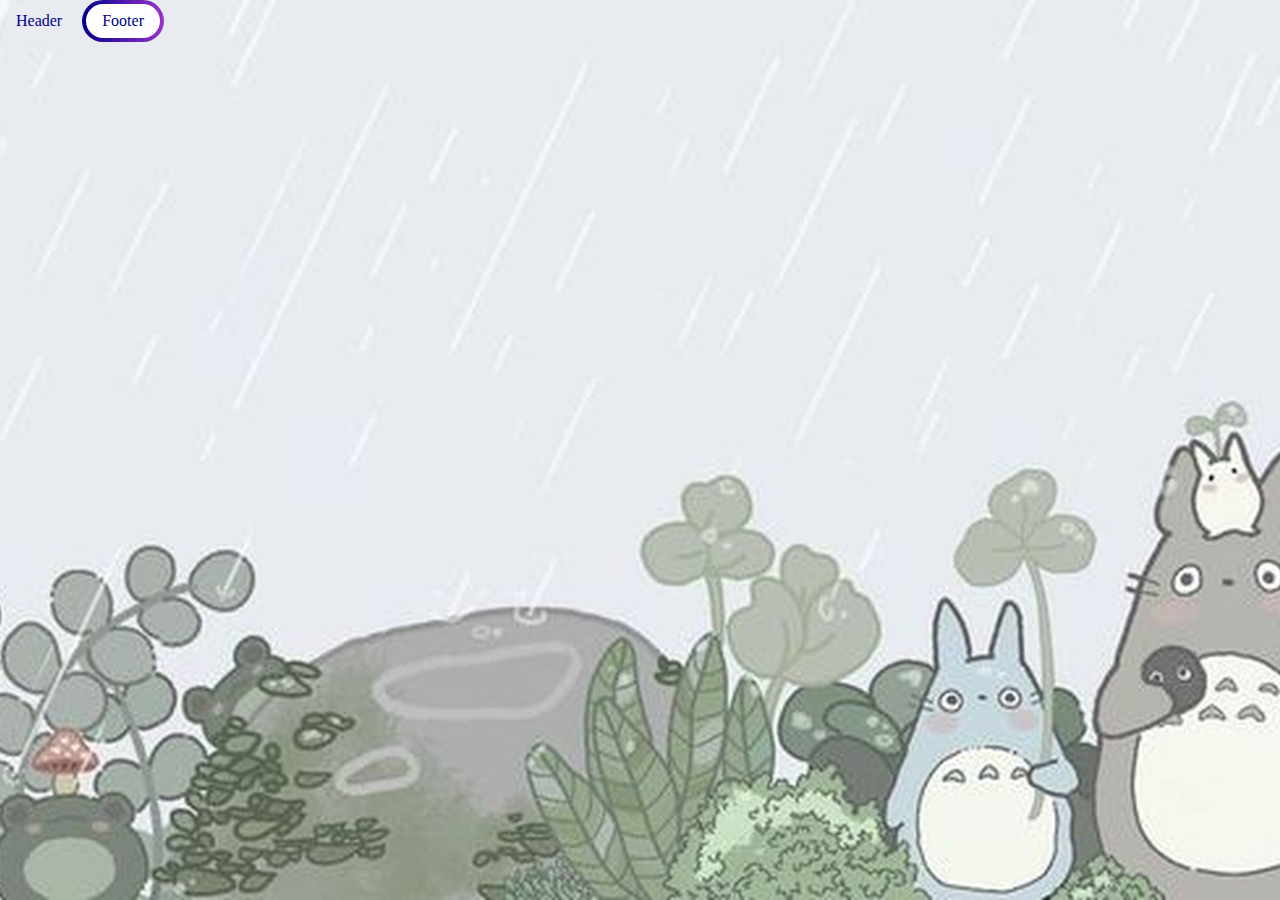
<file: index.html>
<!DOCTYPE html>
<html lang="en">
<head>
    <meta charset="UTF-8">
    <meta name="viewport" content="width=device-width, initial-scale=1.0">
    <title>Header and Footer</title>

    <link rel="stylesheet" href="./assets/css/style.css">

</head>
<body>
    <img src="./assets/img/wompwomp.jpg" alt="wallpaper" class="malenia">

    <div class="butts">

        <a href="./pages/header-gallery/index.html" class="btn-link">
            <button class="btn-gradient-1">Header</button>
        </a>

        <a href="./pages/footer-gallery/index.html" class="btn-link">
            <button class="btn-gradient-2">Footer</button>
        </a>
      </div>
</body>
</html>
</file>
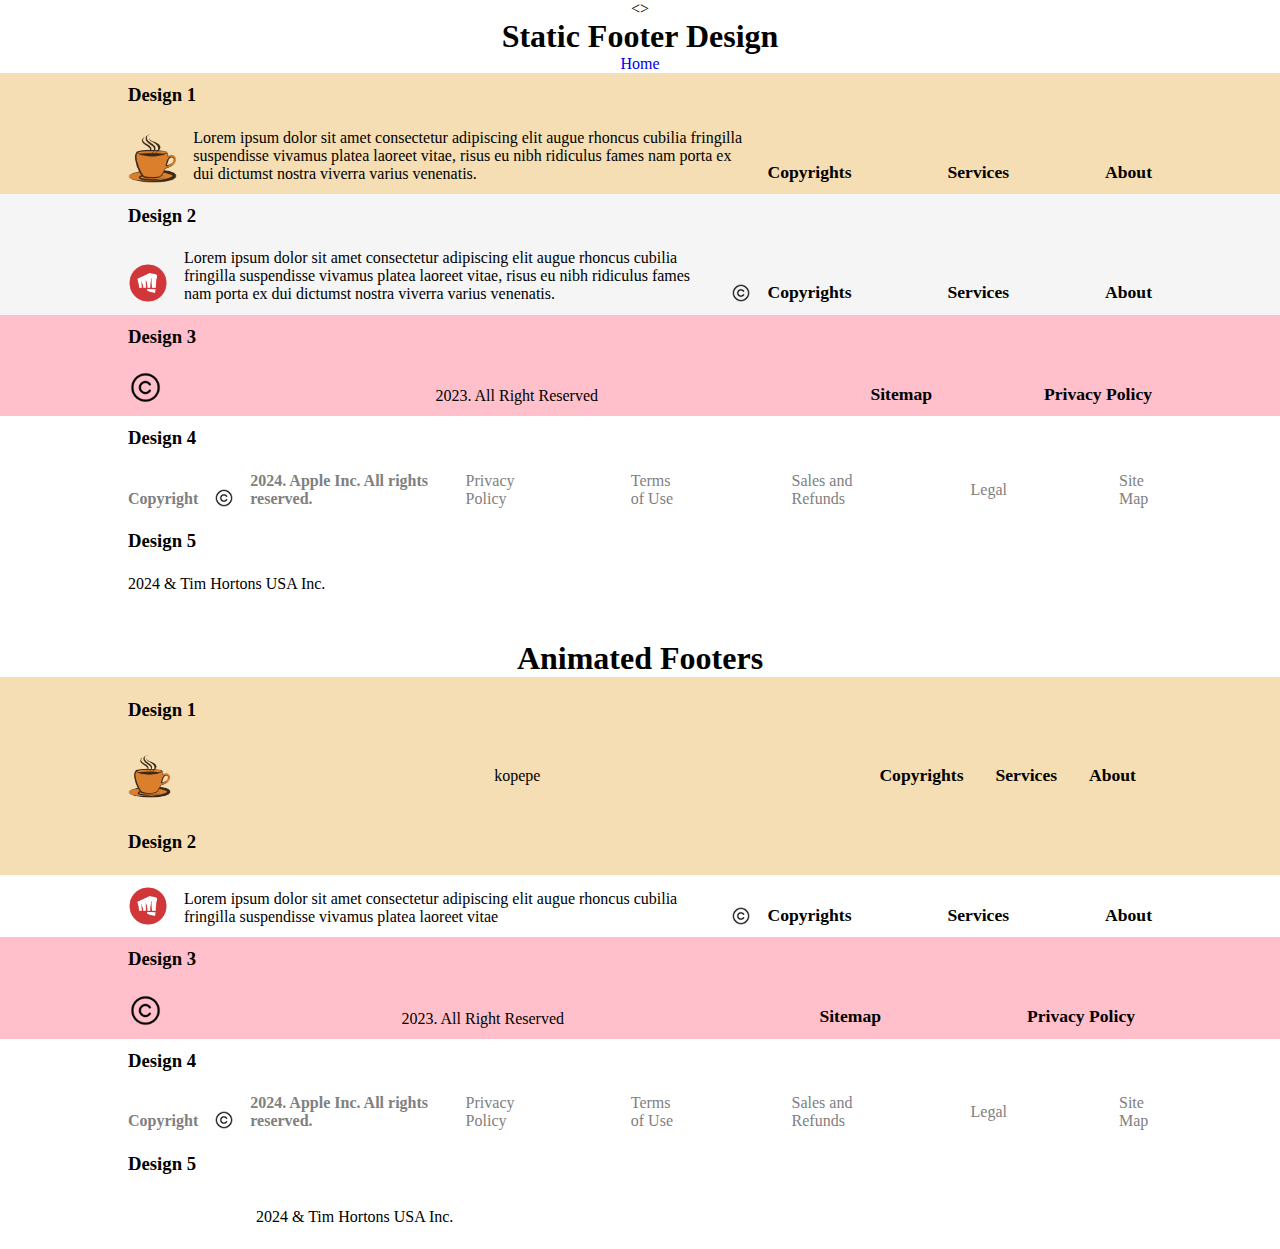
<file: pages/footer-gallery/index.html>
<!DOCTYPE html>
<html lang="en">
<head>
    <meta charset="UTF-8">
    <meta name="viewport" content="width=device-width, initial-scale=1.0">
    <title>Footer</title>

    <link rel="stylesheet" href="./assets/css/style.css">
</head>
<>
    <h1>Static Footer Design</h1>
    <a href="../../index.html">Home</a>

    <section class="design-one">
        <h3>Design 1</h3>
    </section>

        <section class="design-one">
            <img src="./assets/img/kopepe.png" alt="coffee" class="company-logo">
            <p>Lorem ipsum dolor sit amet consectetur adipiscing elit augue rhoncus cubilia fringilla suspendisse vivamus platea laoreet vitae, risus eu nibh ridiculus fames nam porta ex dui dictumst nostra viverra varius venenatis.</p>
    
            <nav class="navigation">
                <a href="" class="navigation-content">Copyrights</a>
                <a href="" class="navigation-content">Services</a>
                <a href="" class="navigation-content">About</a>
            </nav>
        </section>

        <section class="design-two">
            <h3>Design 2</h3>
        </section>

        <section class="design-two">
            <img src="./assets/img/riotlogos.png" alt="" class="riots">
            <p>Lorem ipsum dolor sit amet consectetur adipiscing elit augue rhoncus cubilia fringilla suspendisse vivamus platea laoreet vitae, risus eu nibh ridiculus fames nam porta ex dui dictumst nostra viverra varius venenatis.</p>
            <img src="./assets/img/copy.png" alt="" class="copy">


            <nav class="navigation">
                <a href="" class="navigation-content">Copyrights</a>
                <a href="" class="navigation-content">Services</a>
                <a href="" class="navigation-content">About</a>
            </nav>
        </section>

        <section class="design-three">
            <h3>Design 3</h3>
        </section>

        <section class="design-three">
            <img src="./assets/img/copy.png" alt="" class="copycopy">
            <p>2023. All Right Reserved</p>

            <nav class="navigation">
                <a href="" class="navigation-content">Sitemap</a>
                <a href="" class="navigation-content">Privacy Policy</a>
            </nav>
        </section>

        <section class="design-four">
            <h3>Design 4</h3>
        </section>

        <section class="design-four">
            <p class="copyright">Copyright</p>

            <img src="./assets/img/copy.png" alt="" class="copies">
            <p class="Apple">2024. Apple Inc. All rights reserved.</p>

            <nav class="navigation">
                <a href="" class="navigation-content">Privacy Policy</a>
                <a href="" class="navigation-content">Terms of Use</a>
                <a href="" class="navigation-content">Sales and Refunds</a>
                <a href="" class="navigation-content">Legal</a>
                <a href="" class="navigation-content">Site Map</a>
            </nav>
        </section>

        <section class="design-five">
            <h3>Design 5</h3>
        </section>

        <section class="design-five">
            <p>2024 & Tim Hortons USA Inc.</p>
        </section>

        <br />
        <br />

        <h1>Animated Footers</h1>
        <section class="design-1">
            <h3>Design 1</h3>
        </section>

        <section class="design-1">
            <img src="./assets/img/kopepe.png" alt="coffee" class="company-logo">

            <p>kopepe</p>
  
    
            <nav class="navigation">
                <a href="" class="navigation-content">Copyrights</a>
                <a href="" class="navigation-content">Services</a>
                <a href="" class="navigation-content">About</a>
            </nav>

        </section>

        <section class="design-1">
            <h3>Design 2</h3>
        </section>

        <section class="design-2">
            <img src="./assets/img/riotlogos.png" alt="" class="gamers">
            <p>Lorem ipsum dolor sit amet consectetur adipiscing elit augue rhoncus cubilia fringilla suspendisse vivamus platea laoreet vitae</p>

            <img src="./assets/img/copy.png" alt="" class="copy">


            <nav class="navigation">
                <a href="" class="navigation-content">Copyrights</a>
                <a href="" class="navigation-content">Services</a>
                <a href="" class="navigation-content">About</a>
            </nav>
        </section>

        <section class="design-3">
            <h3>Design 3</h3>
        </section>

        <section class="design-3">
            <img src="./assets/img/copy.png" alt="" class="copycopy">
            <p>2023. All Right Reserved</p>

            <nav class="navigation">
                <a href="" class="navigation-content">Sitemap</a>
                <a href="" class="navigation-content">Privacy Policy</a>
            </nav>
        </section>

        <section class="design-4">
            <h3>Design 4</h3>
        </section>

        <section class="design-4">
            <p class="copyright">Copyright</p>

            <img src="./assets/img/copy.png" alt="" class="copies">
            <p class="Apple">2024. Apple Inc. All rights reserved.</p>

            <nav class="navigation">
                <a href="" class="navigation-content">Privacy Policy</a>
                <a href="" class="navigation-content">Terms of Use</a>
                <a href="" class="navigation-content">Sales and Refunds</a>
                <a href="" class="navigation-content">Legal</a>
                <a href="" class="navigation-content">Site Map</a>
            </nav>
        </section>

        <section class="design-5">
            <h3>Design 5</h3>
        </section>

        <section class="design-5">
            <section class="design-five">
                <p>2024 & Tim Hortons USA Inc.</p>
            </section>
        </section>
    
</body>
</html>
</file>
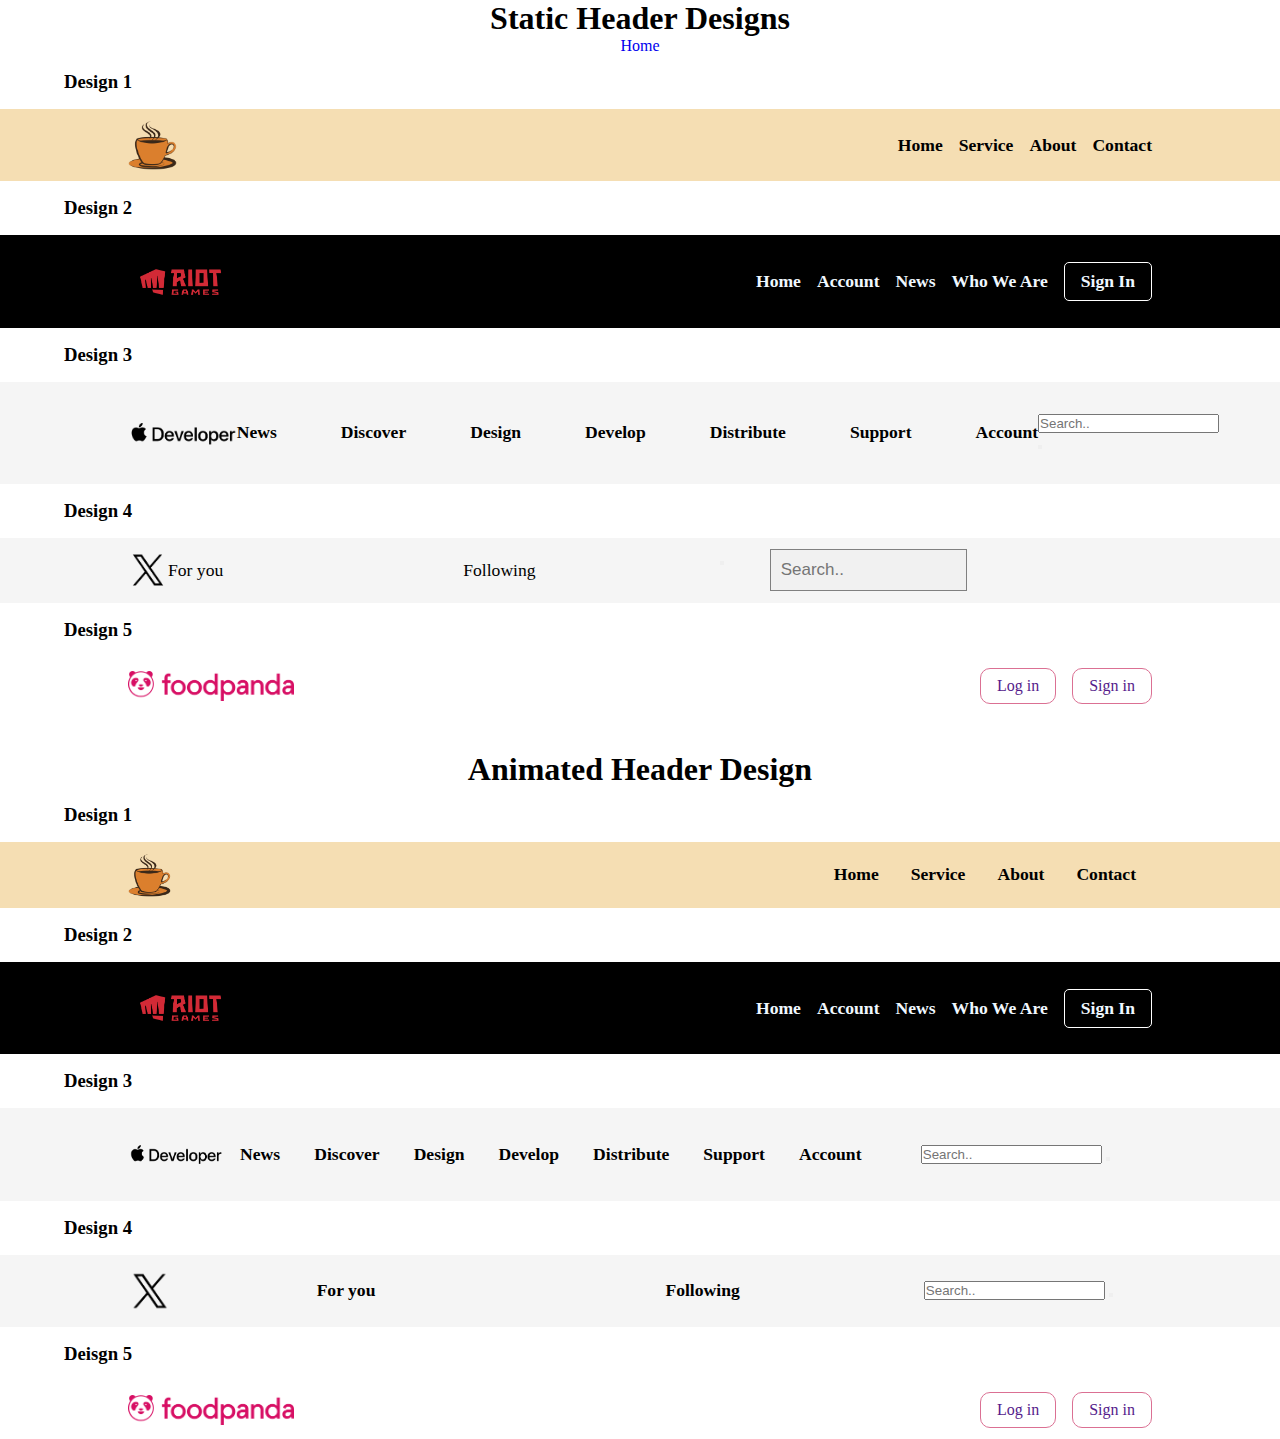
<file: pages/header-gallery/index.html>
<!DOCTYPE html>
<html lang="en">
<head>
    <meta charset="UTF-8">
    <meta name="viewport" content="width=device-width, initial-scale=1.0">
    <title>Header</title>

    <link rel="stylesheet" href="./assets/css/style.css">
</head>
<body>
    <h1>Static Header Designs</h1>
    <a href="../../index.html">Home</a>

    <section class="design1">
        <h3>Design 1</h3>
    </section>
    <header class="design-one">
        <img src="./assets/img/kopepe.png" alt="coffee" class="company-logo">

        <nav class="navigation">
            <a href="" class="navigation-content">Home</a>
            <a href="" class="navigation-content">Service</a>
            <a href="" class="navigation-content">About</a>
            <a href="" class="navigation-content">Contact</a>
        </nav>
    </header>

    <section class="design-two">
        <h3>Design 2</h3>
    </section>
    <header class="design-two">
        <img src="./assets/img/riot.png" alt="riot" class="riot-logo">

        <nav class="navigation">
            <a href="" class="navigation-content">Home</a>
            <a href="" class="navigation-content">Account</a>
            <a href="" class="navigation-content">News</a>
            <a href="" class="navigation-content">Who We Are</a>
            <a href="" class="navigation-content call-to-action">Sign In</a>
        </nav>
    </header>

    <section class="design-three">
        <h3>Design 3</h3>
    </section>
    <header class="design-three">

            <img src="./assets/img/apple.png" alt="fb" class="apple-logo">

        <nav class="navigation">
            <a href="" class="navigation-content">News</a>
            <a href="" class="navigation-content">Discover</a>
            <a href="" class="navigation-content">Design</a>
            <a href="" class="navigation-content">Develop</a>
            <a href="" class="navigation-content">Distribute</a>
            <a href="" class="navigation-content">Support</a>
            <a href="" class="navigation-content">Account</a>
        </nav>
        <form class="example" action="/action_page.php" style="margin:auto;max-width:300px">
            <input type="text" placeholder="Search.." name="search2">
            <button type="submit"><i class="fa fa-search"></i></button>
          </form>
          
    </header>

    <section class="design-four">
        <h3>Design 4</h3>
    </section>
        <header class="design-four">
            <img src="./assets/img/twitter.png" alt="x" class="x-logo">

        <nav class="navigation">
            <a href="" class="navigation-content">For you</a>
            <a href="" class="navigation-content">Following</a>
        </nav>
        <form class="example" action="/action_page.php" style="margin:auto;max-width:300px">
            <input type="text" placeholder="Search.." name="search2">
            <button type="submit"><i class="fa fa-search"></i></button>
          </form>
        </header>

        <section class="design-five">
            <h3>Design 5</h3>
        </section>
        <header class="design-five">
            <img src="./assets/img/foodpanda.png" alt="food" class="food-logo">

            <nav class="navigation">
                <a href="" class="navigation-content call-to-action">Log in</a>
                <a href="" class="navigation-content call-to-action">Sign in</a>
            </nav>
        </header>

        <br />
        <br />
        <h1>Animated Header Design</h1>

        <section class="design-1">
            <h3>Design 1</h3>
        </section>

        <header class="design-1">
            <img src="./assets/img/kopepe.png" alt="kope" class="kope">
            <nav class="navigation">
                <a href="" class="navigation-content">Home</a>
                <a href="" class="navigation-content">Service</a>
                <a href="" class="navigation-content">About</a>
                <a href="" class="navigation-content">Contact</a>
            </nav>
        </header>

        <section class="design-2">
            <h3>Design 2</h3>
        </section>

        <header class="design-2">
            <img src="./assets/img/riot.png" alt="riots" class="riotimg">

            <nav class="navigation">
                <a href="" class="navigation-content">Home</a>
                <a href="" class="navigation-content">Account</a>
                <a href="" class="navigation-content">News</a>
                <a href="" class="navigation-content">Who We Are</a>
                <a href="" class="navigation-content call-to-action">Sign In</a>
            </nav>
        </header>

        <section class="design-3">
            <h3>Design 3</h3>
        </section>

        <header class="design-3">
            <img src="./assets/img/apple.png" alt="apple" class="apple">

            <nav class="navigation">
                <a href="" class="navigation-content">News</a>
                <a href="" class="navigation-content">Discover</a>
                <a href="" class="navigation-content">Design</a>
                <a href="" class="navigation-content">Develop</a>
                <a href="" class="navigation-content">Distribute</a>
                <a href="" class="navigation-content">Support</a>
                <a href="" class="navigation-content">Account</a>
            </nav>

            <form class="example" action="/action_page.php" style="margin:auto;max-width:300px">
                <input type="text" placeholder="Search.." name="search2">
                <button type="submit"><i class="fa fa-search"></i></button>
              </form>
        </header>

        <section class="design-4">
            <h3>Design 4</h3>
        </section>

        <header class="design-4">
            <img src="./assets/img/twitter.png" alt="tweet" class="twet">

            <nav class="navigation">
                <a href="" class="navigation-content">For you</a>
                <a href="" class="navigation-content">Following</a>
            </nav>
            <form class="example" action="/action_page.php" style="margin:auto;max-width:300px">
                <input type="text" placeholder="Search.." name="search2">
                <button type="submit"><i class="fa fa-search"></i></button>
              </form>
        </header>

        <section class="design-5">
            <h3>Deisgn 5</h3>
        </section>

        <header class="design-5">
            <img src="./assets/img/foodpanda.png" alt="panda" class="panda">

            <nav class="navigation">
                <a href="" class="navigation-content call-to-action">Log in</a>
                <a href="" class="navigation-content call-to-action">Sign in</a>
            </nav>
        </header>
</body>
</html>
</file>
<file: assets/css/style.css>
*, *::before, *::after{
    box-sizing: border-box;
    margin: 0;
    padding: 0;
}

body{

}

.malenia {
    position: absolute;
    object-fit: cover;
    z-index: -1;
    width: 100%;
    height: 100%;
    overflow: hidden;
}

.btn-gradient-2 {
    background: linear-gradient(black, black) padding-box,
                linear-gradient(to right, darkblue, darkorchid) border-box;
    border-radius: 50em;
    border: 4px solid transparent;
  }
  
  /* demo stuff */
  .parent {
    display: flex;
    flex-wrap: wrap;
    gap: 1rem;
    padding: 3rem;
    justify-content: center;
    align-items: center;
    min-height: 100vh;
  }
  
  .btn-gradient-1,
  .btn-gradient-2 {
    position: relative;
    display: inline-flex;
    justify-content: center;
    align-items: center;
    font-size: 1em;
    color: darkblue;
    padding: 0.5rem 1rem;
    cursor: pointer;
  }
  

  .btn-link {
    text-decoration: none; 
  }
  
  .btn-link button {
    all: unset; 
    display: inline-flex; 
    justify-content: center;
    align-items: center;
    font-size: 1em;
    color: darkblue;
    padding: 0.5rem 1rem;
    cursor: pointer;
    border-radius: 50em; 
  }
  
  .btn-link button.btn-gradient-2 {
    background: linear-gradient(white, white) padding-box,
                linear-gradient(to right, darkblue, darkorchid) border-box;
    border: 4px solid transparent;
  }
</file>
<file: pages/footer-gallery/assets/css/style.css>
* {
  margin: 0;
  padding: 0;
  box-sizing: border-box;
}

a {
  text-decoration: none;
}

body {
  display: flex;
  flex-direction: column;
  align-items: center;
  height: fit-content;
  width: 100vw;
  overflow-x: hidden;
}

section {
  width: 100vw;
  padding: 1rem 5vw;
  display: flex;
  gap: 1rem;
  align-items: flex-end;
}

section.design-one{
    width: 100vw;
    display: flex;
    justify-content: space-between;
    padding: 0.7rem 10vw;
    background: wheat;

    & > img.company-logo{
      height: 50px;
    }

    p{
      display: flex;
      align-items: flex-start;
      gap: 1 0rem;
    }

    & > nav.navigation{
      display: flex;
      align-items: center;
      gap: 6rem;

  & > a.navigation-content{
      font-weight: 600;
      font-size: 1.1rem;
      color: black;
  }
}
}

section.design-two{
    width: 100vw;
    display: flex;
    justify-content: space-between;
    padding: 0.7rem 10vw;
    background: whitesmoke;

    & > img.riots{
      height: 40px;
    }

    .p{
      display: flex;
      align-items: flex-start;
      gap: 1 0rem;
    }

    & > .copy{
      height: 20px;
      display: flex;
      align-items: flex-end;
      justify-content: flex-end;
    }

    & > nav.navigation{
      display: flex;
      align-items: center;
      gap: 6rem;

    & > a.navigation-content{
      font-weight: 600;
      font-size: 1.1rem;
      color: black;
  }
}
}

section.design-three{
  width: 100vw;
  display: flex;
  justify-content: space-between;
  padding: 0.7rem 10vw;
  background: pink;

  & > img.copycopy{
    height: 35px;
  }

  .p{
    display: flex;
    align-items: flex-start;
    gap: 15rem;
  }

  & > nav.navigation{
    display: flex;
    align-items: center;
    gap: 7rem;

  & > a.navigation-content{
    font-weight: 600;
    font-size: 1.1rem;
    color: black;
}
}
}

section.design-four{
  width: 100vw;
  display: flex;
  justify-content: space-between;
  padding: 0.7rem 10vw;
  background: white;

  & > img.copies{
    height: 20px;
  }

  .copyright{
    display: flex;
    align-items: center;
    gap: 7rem;
    font-weight: 600;
    font-size: 1rem;
    color: gray;
  }

  .Apple{
    display: flex;
    align-items: center;
    gap: 7rem;
    font-weight: 600;
    font-size: 1rem;
    color: gray;
  }

  & > nav.navigation{
    display: flex;
    align-items: center;
    gap: 7rem;

  & > a.navigation-content{
    font-weight: 200;
    font-size: 1rem;
    color: gray;
}
}
}

section.design-five{
  width: 100vw;
  display: flex;
  justify-content: space-between;
  padding: 0.7rem 10vw;
  background: white;
}

section.design-1{
  width: 100vw;
  display: flex;
  justify-content: space-between;
  padding: 0 10vw;
  height: calc(50px + 1rem);
  align-items: center;
  background: wheat;
  
  & > img.company-logo {
    height: 50px;
    padding: 0.2rem 0;
    transition: all 0.3s ease;
  
    &:hover {
      transform: rotateZ(720deg);
    }
  }
  
  & > nav.navigation {
    display: flex;
    align-items: center;
    height: 100%;
  
    & > a.navigation-content {
      font-weight: 600;
      font-size: 1.1rem;
      color: black;
      height: 100%;
      display: flex;
      align-items: center;
      padding: 0 1rem;
      transition: 0.2s ease;
  
      &:hover {
        background: brown;
      }
    }
  }
  }

  section.design-2{
    width: 100vw;
    display: flex;
    justify-content: space-between;
    padding: 0.7rem 10vw;
    background: white;

    & > img.gamers{
      height: 40px;
    }

    .p{
      display: flex;
      align-items: flex-start;
      gap: 1 0rem;
    }

    & > .copy{
      height: 20px;
      display: flex;
      align-items: flex-end;
      justify-content: flex-end;
    }

    & > nav.navigation{
      display: flex;
      align-items: center;
      gap: 6rem;

    & > a.navigation-content{
      font-weight: 600;
      font-size: 1.1rem;
      color: black;

    &:hover {
        background: red;
  }
}
  }
  }

  section.design-3{
    width: 100vw;
    display: flex;
    justify-content: space-between;
    padding: 0.7rem 10vw;
    background: pink;

    & > .pop-up{
      display: flex;
      align-items: center;
      gap: 1rem;
  }
  
    & > img.copycopy{
      height: 35px;
    }
  
    .p{
      display: flex;
      align-items: flex-start;
      gap: 15rem;
    }
  
    & > nav.navigation{
      display: flex;
      align-items: center;
      gap: 7rem;
  
    & > a.navigation-content{
      font-weight: 600;
      font-size: 1.1rem;
      transition: 0.2s ease;
      height: 100%;
      display: flex;
      align-items: center;
      padding: 0 1rem;
      border: 1px transparent solid;
      color: black;

      &:hover {
        background: hotpink;
        transform: translate(-10px, -10px);
        box-shadow: 10px 10px 0px 0px hotpink;
        border: 1px rgb(0, 0, 0) solid;
      }

      &:active {
        background: hotpink;
        transform: translate(0px, 0px);
        box-shadow: 0px 0px 0px 0px hotpink;
        border: 1px transparent solid;
      }
  }
  }
  }

  section.design-4{
    width: 100vw;
    display: flex;
    justify-content: space-between;
    padding: 0.7rem 10vw;
    background: white;
  
    & > img.copies{
      height: 20px;
    }
  
    .copyright{
      display: flex;
      align-items: center;
      gap: 7rem;
      font-weight: 600;
      font-size: 1rem;
      color: gray;
    }
  
    .Apple{
      display: flex;
      align-items: center;
      gap: 7rem;
      font-weight: 600;
      font-size: 1rem;
      color: gray;
    }
  
    & > nav.navigation{
      display: flex;
      align-items: center;
      gap: 7rem;
  
    & > a.navigation-content{
      font-weight: 200;
      font-size: 1rem;
      color: gray;

    &:hover {
      background: rgb(211, 211, 211);
  }
  }
  }
  }

  section.design-5{
    width: 100vw;
    display: flex;
    justify-content: space-between;
    padding: 0.7rem 10vw;
    background: white;
  }
</file>
<file: pages/header-gallery/assets/css/style.css>
* {
    margin: 0;
    padding: 0;
    box-sizing: border-box;
}

a {
    text-decoration: none;
}

body {
    display: flex;
    flex-direction: column;
    align-items: center;
    height: fit-content;
    width: 100vw;
    overflow-x: hidden;
  }

  section {
    width: 100vw;
    padding: 1rem 5vw;
    display: flex;
    gap: 1rem;
    align-items: flex-end;
  }

  header.design-one{
    width: 100vw;
    display: flex;
    justify-content: space-between;
    padding: 0.7rem 10vw;
    background: wheat;

    & > img.company-logo {
        height: 50px;
    }

    & > nav.navigation{
        display: flex;
        align-items: center;
        gap: 1rem;

    & > a.navigation-content{
        font-weight: 600;
        font-size: 1.1rem;
        color: black;
    }
  }
  }

  header.design-two{
    display: flex;
    width: 100vw;
    justify-content: space-between;
    padding: 0.7rem 10vw;
    align-items: center;
    background: black;

    & > img.riot-logo{
        height: 70px;
    }

    & > .navigation{
        display: flex;
        gap: 1rem;
        align-items: center;

    & > .navigation-content{
        color: aliceblue;
        font-weight: 800;
        font-size: 1.1rem;
    }

    & > .call-to-action{
        border: 1px white solid;
        padding: 0.5rem 1rem;
        border-radius: 5px;
    }
    }
  }

header.design-three{
    display: flex;
    width: 100vw;
    justify-content: space-between;
    padding: 0.7rem 10vw;
    align-items: center;
    background: whitesmoke;

    & > img.apple-logo{
        height: 80px;
    }

    & > .navigation{
        display: flex;
        gap: 4rem;
        align-items: flex-end;
        justify-content: center;


    & > .navigation-content{
        color: black;
        font-weight: 800;
        font-size: 1.1rem;
    }
    }


}

header.design-four{
    display: flex;
    width: 100vw;
    justify-content: space-between;
    padding: 0.7rem 10vw;
    align-items: center;
    background: whitesmoke;

    & > img.x-logo{
        height: 40px;
    }

    & > .navigation{
        display: flex;
        gap: 15rem;
        align-items: center;

    & > .navigation-content{
        color: black;
        font-weight: 500;
        font-size: 1.1rem;
    }
    }
    * {
        box-sizing: border-box;
      }
      
      form.example input[type=text] {
        padding: 10px;
        font-size: 17px;
        border: 1px solid grey;
        float: right;
        width: 80%;
        background: #f1f1f1;
      }
      

}

header.design-five{
    display: flex;
    width: 100vw;
    justify-content: space-between;
    padding: 0.7rem 10vw;
    align-items: center;
    background: white;

    & > img.food-logo{
        height: 30px;
    }

    & > .navigation{
        display: flex;
        gap: 1rem;
        align-items: center;

     & > .call-to-action{
         border: 1px palevioletred solid;
         padding: 0.5rem 1rem;
         border-radius: 10px;
      }

}
}
header.design-1{
width: 100vw;
display: flex;
justify-content: space-between;
padding: 0 10vw;
height: calc(50px + 1rem);
align-items: center;
background: wheat;

& > img.kope {
  height: 50px;
  padding: 0.2rem 0;
  transition: all 0.3s ease;

  &:hover {
    transform: rotateZ(720deg);
  }
}

& > nav.navigation {
  display: flex;
  align-items: center;
  height: 100%;

  & > a.navigation-content {
    font-weight: 600;
    font-size: 1.1rem;
    color: black;
    height: 100%;
    display: flex;
    align-items: center;
    padding: 0 1rem;
    transition: 0.2s ease;

    &:hover {
      background: brown;
    }
  }
}
}

header.design-2{
    display: flex;
    width: 100vw;
    justify-content: space-between;
    padding: 0.7rem 10vw;
    align-items: center;
    background: black;

    & > img.riotimg{
        height: 70px;
    }

    & > .navigation{
        display: flex;
        gap: 1rem;
        align-items: center;

    & > .navigation-content{
        color: aliceblue;
        font-weight: 800;
        font-size: 1.1rem;
    }

    & > .call-to-action{
        border: 1px white solid;
        padding: 0.5rem 1rem;
        border-radius: 5px;

    &:hover {
        background: red;
    }
    }
    }
}
header.design-3{
    display: flex;
    width: 100vw;
    justify-content: space-between;
    padding: 0.7rem 10vw;
    align-items: center;
    background: whitesmoke;

    & > .pop-up{
        display: flex;
        align-items: center;
        gap: 1rem;
    }

    & > img.apple{
        height: 70px;
    }

    & > nav.navigation {
        display: flex;
        align-items: center;
        height: 100%;
    
        & > a.navigation-content {
          font-weight: 600;
          font-size: 1.1rem;
          color: black;
          transition: 0.2s ease;
          height: 100%;
          display: flex;
          align-items: center;
          padding: 0 1rem;
          border: 1px transparent solid;
    
          &:hover {
            background: gray;
            transform: translate(-10px, -10px);
            box-shadow: 10px 10px 0px 0px gray;
            border: 1px rgb(0, 0, 0) solid;
          }
    
          &:active {
            background: gray;
            transform: translate(0px, 0px);
            box-shadow: 0px 0px 0px 0px gray;
            border: 1px transparent solid;
          }
        }
      }

}

header.design-4{
    display: flex;
    width: 100vw;
    justify-content: space-between;
    padding: 0.7rem 10vw;
    align-items: center;
    background: whitesmoke;

    & > img.twet{
        height: 50px;
        padding: 0.2rem 0;
        transition: all 0.3s ease;

   &:hover {
    transform: rotateZ(720deg);
  }
    }

    & > nav.navigation {
        display: flex;
        align-items: center;
        height: 100%;
    
        & > a.navigation-content {
          font-weight: 600;
          font-size: 1.1rem;
          color: black;
          transition: 0.2s ease;
          height: 100%;
          display: flex;
          align-items: center;
          padding: 0 9rem;
          border: 1px transparent solid;
    
          &:hover {
            background: gray;
            transform: translate(-10px, -10px);
            box-shadow: 10px 10px 0px 0px gray;
            border: 1px rgb(0, 0, 0) solid;
          }
    
          &:active {
            background: gray;
            transform: translate(0px, 0px);
            box-shadow: 0px 0px 0px 0px gray;
            border: 1px transparent solid;
          }
        }
      }
}
header.design-5{
    display: flex;
    width: 100vw;
    justify-content: space-between;
    padding: 0.7rem 10vw;
    align-items: center;
    background: white;

    & > img.panda{
        height: 30px;
    }
    & > .navigation{
        display: flex;
        gap: 1rem;
        align-items: center;

     & > .call-to-action{
         border: 1px palevioletred solid;
         padding: 0.5rem 1rem;
         border-radius: 10px;

    &:hover{
        background: hotpink;
    }
      }
  }
}
</file>
